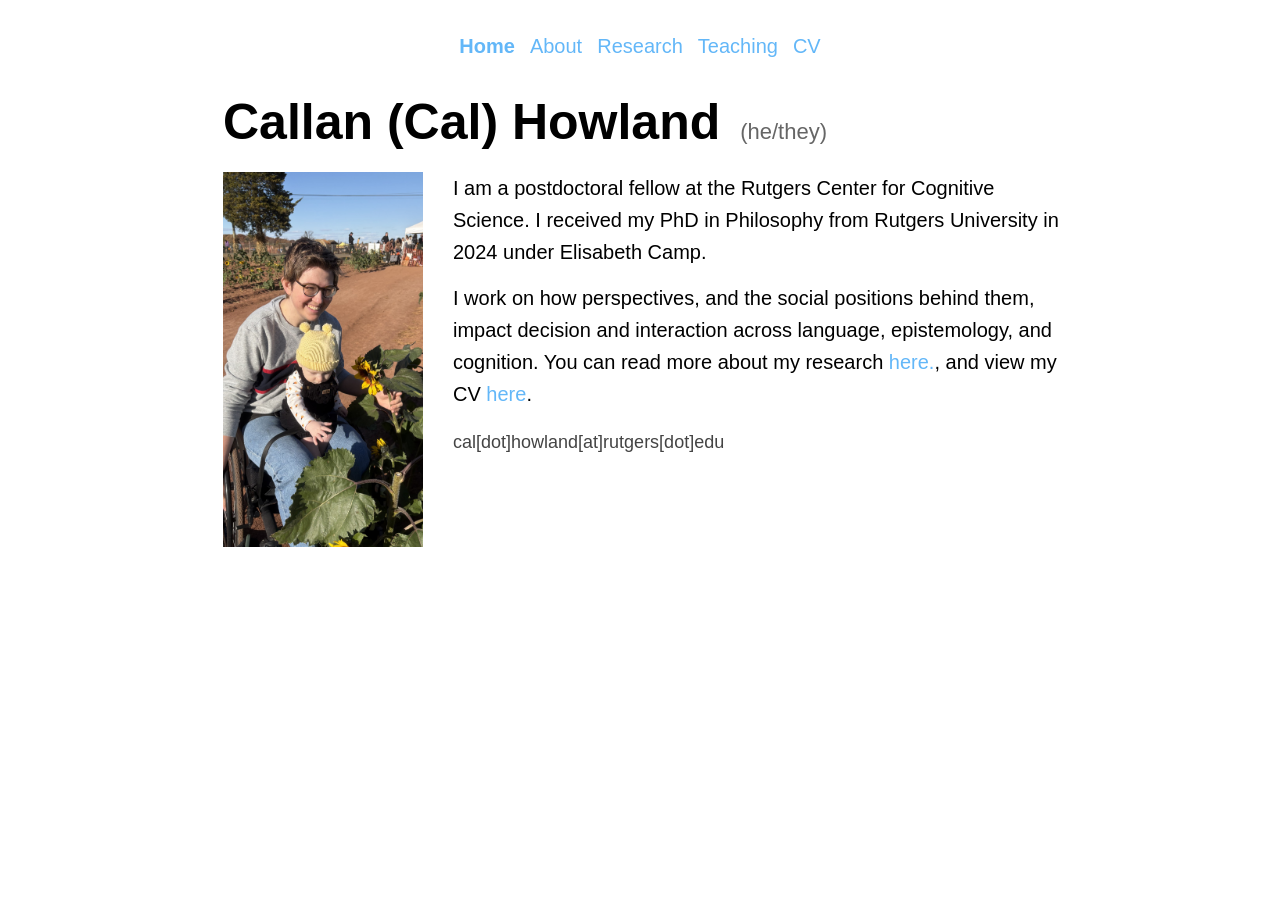
<file: index.html>
<!DOCTYPE html>
<html>

<head>
  <link rel="stylesheet" href="css/style.css">
  <link rel="stylesheet" href="css/grid.css">
  <meta charset="utf-8">
  <meta name="viewport" content="width=device-width, initial-scale=1">
  <title>Callan (Cal) Howland | Philosophy and Cognitive Science, Rutgers University</title>
  <meta name="description" content="Callan (Cal) Howland is a postdoctoral fellow at the Rutgers Center for Cognitive Science working on philosophy of language, social and feminist philosophy, epistemology, and cognitive science.">
  <meta name="author" content="Callan Howland">
  <link rel="canonical" href="https://callanhowland.github.io/">
  <meta property="og:type" content="profile">
  <meta property="og:title" content="Callan (Cal) Howland">
  <meta property="og:description" content="Callan (Cal) Howland is a postdoctoral fellow at the Rutgers Center for Cognitive Science working on philosophy of language, social and feminist philosophy, epistemology, and cognitive science.">
  <meta property="og:url" content="https://callanhowland.github.io/">
  <meta property="og:image" content="https://callanhowland.github.io/images/profile.jpg">
  <!-- Google Search Console verification tag goes on the next line -->
  <!-- Add links to your other profiles (PhilPeople, Rutgers page, ORCID, Google Scholar) inside "sameAs" below. -->
  <script type="application/ld+json">
{
  "@context": "https://schema.org",
  "@type": "Person",
  "name": "Callan Howland",
  "alternateName": "Cal Howland",
  "url": "https://callanhowland.github.io/",
  "image": "https://callanhowland.github.io/images/profile.jpg",
  "jobTitle": "Postdoctoral Fellow",
  "affiliation": {
    "@type": "Organization",
    "name": "Rutgers Center for Cognitive Science, Rutgers University"
  },
  "alumniOf": {
    "@type": "CollegeOrUniversity",
    "name": "Rutgers University"
  },
  "knowsAbout": [
    "Philosophy of language",
    "Social and feminist philosophy",
    "Epistemology",
    "Cognitive science",
    "Semantics and pragmatics",
    "Logic"
  ],
  "sameAs": []
}
  </script>
</head>

<body>

<div align="center">
  <nav>
    <a href="index.html"><strong>Home</strong></a>
    <a href="pages/about.html">About</a>
    <a href="pages/research.html">Research</a>
    <a href="pages/teaching.html">Teaching</a>
    <a href="files/Howland_CV.pdf" target="_blank" rel="noopener">CV</a>
  </nav>
</div>

<h1 id="toc_0">Callan (Cal) Howland <span class="pronouns">(he/they)</span></h1>

<div class="about">
  <img src="images/profile.jpg" alt="Photo of Callan (Cal) Howland" class="profile-photo">

  <div class="large-text">
    <p>I am a postdoctoral fellow at the Rutgers Center for Cognitive Science. I received my PhD in Philosophy from Rutgers University in 2024 under Elisabeth Camp.</p>
    <p>I work on how perspectives, and the social positions behind them, impact decision and interaction across language, epistemology, and cognition. You can read more about my research <a href="pages/about.html"> here.</a>, and view my CV <a href="files/Howland_CV.pdf" target="_blank" rel="noopener">here</a>.</p>

    <p class="contact-line">cal[dot]howland[at]rutgers[dot]edu</p>
  </div>

</div>

<div class="spacer"></div>

</body>

</html>
</file>
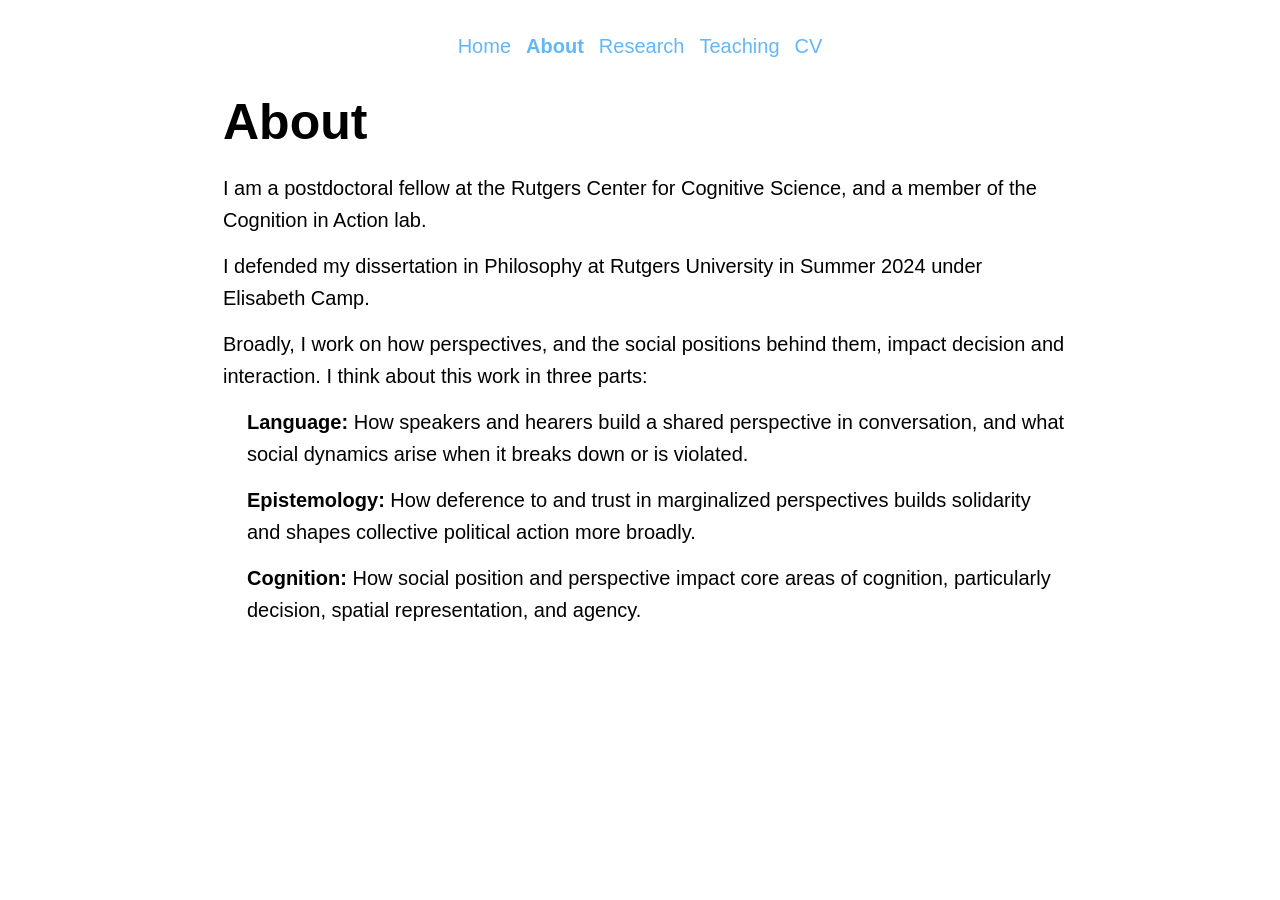
<file: pages/about.html>
<!DOCTYPE html>
<html>

<head>
  <link rel="stylesheet" href="../css/style.css">
  <link rel="stylesheet" href="../css/grid.css">
  <meta charset="utf-8">
  <meta name="viewport" content="width=device-width, initial-scale=1">
  <title>About | Callan (Cal) Howland</title>
  <meta name="description" content="About Callan (Cal) Howland: research on how perspectives and social position shape decision and interaction across language, epistemology, and cognition.">
  <meta name="author" content="Callan Howland">
  <link rel="canonical" href="https://callanhowland.github.io/pages/about.html">
</head>


<body>
<div align="center">
<nav>
    <a href="../index.html">Home</a>
    <a href="about.html"><strong>About</strong></a>
    <a href="research.html">Research</a>
    <a href="teaching.html">Teaching</a>
    <a href="../files/Howland_CV.pdf" target="_blank" rel="noopener">CV</a>
</nav>
</div>


<h1>About</h1>

<!-- Long bio. Replace or extend with your long bio if you prefer. -->
<div class="large-text">
    <p>I am a postdoctoral fellow at the Rutgers Center for Cognitive Science, and a member of the Cognition in Action lab.</p>
    <p>I defended my dissertation in Philosophy at Rutgers University in Summer 2024 under Elisabeth Camp.</p>
    <p>Broadly, I work on how perspectives, and the social positions behind them, impact decision and interaction. I think about this work in three parts:</p>
    <p class="bio-part"><strong>Language:</strong> How speakers and hearers build a shared perspective in conversation, and what social dynamics arise when it breaks down or is violated.</p>
    <p class="bio-part"><strong>Epistemology:</strong> How deference to and trust in marginalized perspectives builds solidarity and shapes collective political action more broadly.</p>
    <p class="bio-part"><strong>Cognition:</strong> How social position and perspective impact core areas of cognition, particularly decision, spatial representation, and agency.</p>
</div>

<div class="spacer"></div>

</body>

</html>
</file>
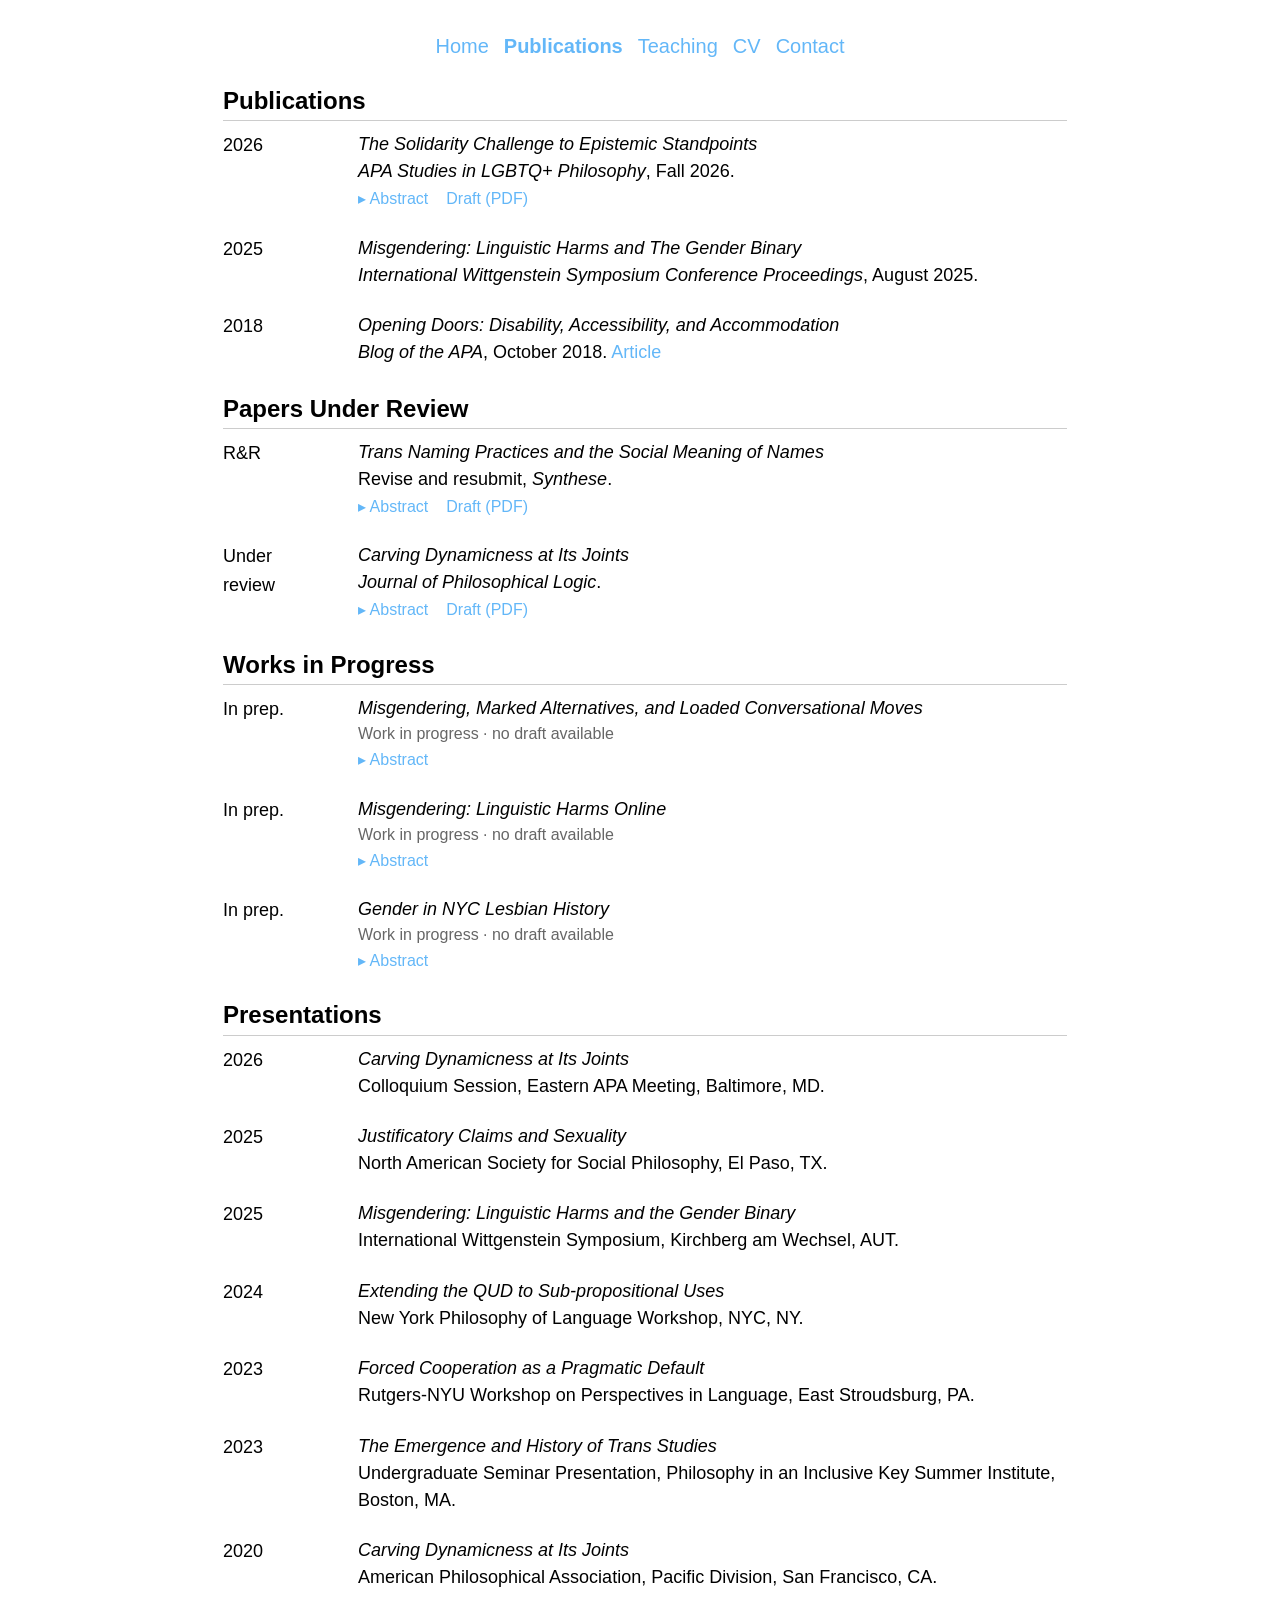
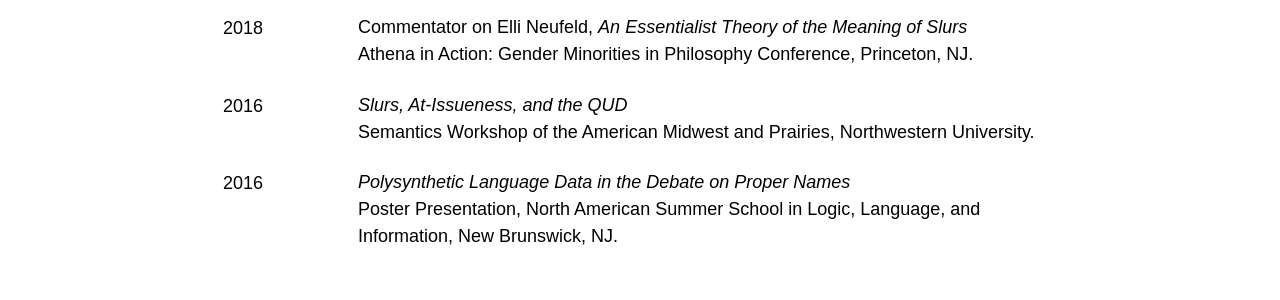
<file: pages/publications.html>
<!DOCTYPE html>
<html>

<head>
  <link rel="stylesheet" href="../css/style.css">
  <link rel="stylesheet" href="../css/grid.css">
  <meta charset="utf-8">
  <meta name="viewport" content="width=device-width, initial-scale=1">
  <title>Publications | Callan (Cal) Howland</title>
  <meta name="description" content="Publications, papers, drafts, and presentations by Callan (Cal) Howland, Rutgers University: philosophy of language, social epistemology, logic, and gender.">
  <meta name="author" content="Callan Howland">
  <link rel="canonical" href="https://callanhowland.github.io/pages/publications.html">
</head>


<body>
<div align="center">
<nav>
    <a href="../index.html">Home</a>
    <a href="publications.html"><strong>Publications</strong></a>
    <a href="teaching.html">Teaching</a>
    <a href="../files/Howland_CV.pdf" target="_blank" rel="noopener">CV</a>
    <a href="contact.html">Contact</a>
</nav>
</div>



<h2>Publications</h2>

<div class="cv-item">
    <div class="cv-year">2026</div>
    <div class="cv-content">
        <div class="publication-title"><em>The Solidarity Challenge to Epistemic Standpoints</em></div>
        <div><em>APA Studies in LGBTQ+ Philosophy</em>, Fall 2026.</div>
        <div class="paper-links">
            <details>
                <summary>Abstract</summary>
                <div class="abstract">
                    Hannon (2025) argues that deference to marginalized voices cannot ground political solidarity because it fails to generate the moral understanding required for durable collective action. This paper grants that moral understanding can deepen and stabilize movements, but rejects the claim that it must precede solidarity. Drawing on the history of ACT UP! during the AIDS crisis, I develop an alternative picture in which deference functions not as an epistemic failure, but as a practical scaffold&mdash;enabling coordination and action under conditions of urgency, disagreement, and partial understanding. ACT UP!&rsquo;s success, achieved without a unified moral framework or shared theoretical commitments, suggests that solidarity can form through action itself, with moral understanding emerging retrospectively through collective struggle. This praxis-first model challenges the idea that agents must first secure reflective moral agreement before acting. Instead, it demonstrates how deference can catalyze political momentum and generate the very understanding Hannon treats as a prerequisite.
                </div>
            </details>
            <a href="../files/papers/Howland_Deference_Based_Solidarity.pdf" target="_blank" rel="noopener">Draft (PDF)</a>
        </div>
    </div>
</div>

<div class="cv-item">
    <div class="cv-year">2025</div>
    <div class="cv-content">
        <div class="publication-title"><em>Misgendering: Linguistic Harms and The Gender Binary</em></div>
        <div><em>International Wittgenstein Symposium Conference Proceedings</em>, August 2025.</div>
    </div>
</div>

<div class="cv-item">
    <div class="cv-year">2018</div>
    <div class="cv-content">
        <div class="publication-title"><em>Opening Doors: Disability, Accessibility, and Accommodation</em></div>
        <div>
            <em>Blog of the APA</em>, October 2018.
            <a href="https://blog.apaonline.org/2018/10/04/opening-doors-disability-accessibility-and-accommodation/#comments">Article</a>
        </div>
    </div>
</div>


<h2>Papers Under Review</h2>

<div class="cv-item">
    <div class="cv-year">R&amp;R</div>
    <div class="cv-content">
        <div class="publication-title"><em>Trans Naming Practices and the Social Meaning of Names</em></div>
        <div>Revise and resubmit, <em>Synthese</em>.</div>
        <div class="paper-links">
            <details>
                <summary>Abstract</summary>
                <div class="abstract">
                    Transgender renaming has largely gone unexamined in philosophy of language. I offer an account of it as a replacement speech practice &ndash; an attempt to displace the naming practice that holds by default in a community and to install another as the default. Drawing on empirical studies of chosen names, I argue that trans people select names by their social, classificatory, infrastructural, and self-constructive content, and that this content is what the purpose of a chosen name is. Using Goffman&rsquo;s (1959) notions of line-taking and facework, I then argue that offering a chosen name is an opening gambit whose uptake accumulates across a community rather than occurring at once, and that successful renaming is a markedness reversal. That is, the chosen name becomes the community&rsquo;s default while the prior name becomes marked and eventually legible as refusal rather than error. Two upshots follow for the recent debate between Camp (2025) and Nowak and Michaelson (2025) over whether the social richness characteristic of nicknames distinguishes them from names people &ldquo;go-by.&rdquo; Against Nowak and Michaelson, &ldquo;go-by&rdquo; names are a real category, since without one, renaming would have no success condition. Counter to Camp, what makes a name a go-by name is not that its framing effects are incidental, but its standing as a community&rsquo;s most widely ratified naming practice.
                </div>
            </details>
            <a href="../files/papers/Howland_Trans_Naming_Practices.pdf" target="_blank" rel="noopener">Draft (PDF)</a>
        </div>
    </div>
</div>

<div class="cv-item">
    <div class="cv-year">Under<br>review</div>
    <div class="cv-content">
        <div class="publication-title"><em>Carving Dynamicness at Its Joints</em></div>
        <div><em>Journal of Philosophical Logic</em>.</div>
        <div class="paper-links">
            <details>
                <summary>Abstract</summary>
                <div class="abstract">
                    What makes a conversation system dynamic as opposed to static? The classic answer, given by van Benthem (1986, 1996), is that a theory of conversation is static when the system it specifies is eliminative and distributive. Rothschild &amp; Yalcin (2015, 2016) propose an alternative: (strongly) static conversation systems are idempotent and commutative. They present strong staticness as a conservative extension of van Benthem&rsquo;s criterion, applying to a wider class of systems while agreeing with it wherever his theorem applies. I argue that this is incorrect: their criterion diverges systematically from van Benthem&rsquo;s within his own domain. Simple Veltman semantics is static by Rothschild &amp; Yalcin&rsquo;s lights but dynamic by van Benthem&rsquo;s, and the divergence holds across an entire class of test operators. It arises because van Benthem asks whether an update is intersective using the system&rsquo;s own worlds, while Rothschild &amp; Yalcin ask only whether some intersective system is isomorphic to the system in question. The generality of their characterization is purchased by the permissiveness of that mechanism.
                </div>
            </details>
            <a href="../files/papers/Howland_Carving_Dynamicness.pdf" target="_blank" rel="noopener">Draft (PDF)</a>
        </div>
    </div>
</div>


<h2>Works in Progress</h2>

<!-- ABSTRACTS NEEDED: replace each "[Abstract to come.]" with your abstract. -->

<div class="cv-item">
    <div class="cv-year">In prep.</div>
    <div class="cv-content">
        <div class="publication-title"><em>Misgendering, Marked Alternatives, and Loaded Conversational Moves</em></div>
        <div class="paper-status">Work in progress &middot; no draft available</div>
        <div class="paper-links">
            <details>
                <summary>Abstract</summary>
                <div class="abstract">[Abstract to come.]</div>
            </details>
        </div>
    </div>
</div>

<div class="cv-item">
    <div class="cv-year">In prep.</div>
    <div class="cv-content">
        <div class="publication-title"><em>Misgendering: Linguistic Harms Online</em></div>
        <div class="paper-status">Work in progress &middot; no draft available</div>
        <div class="paper-links">
            <details>
                <summary>Abstract</summary>
                <div class="abstract">[Abstract to come.]</div>
            </details>
        </div>
    </div>
</div>

<div class="cv-item">
    <div class="cv-year">In prep.</div>
    <div class="cv-content">
        <div class="publication-title"><em>Gender in NYC Lesbian History</em></div>
        <div class="paper-status">Work in progress &middot; no draft available</div>
        <div class="paper-links">
            <details>
                <summary>Abstract</summary>
                <div class="abstract">[Abstract to come.]</div>
            </details>
        </div>
    </div>
</div>


<h2>Presentations</h2>

<div class="cv-item">
    <div class="cv-year">2026</div>
    <div class="cv-content">
        <div class="presentation-title"><em>Carving Dynamicness at Its Joints</em></div>
        <div>Colloquium Session, Eastern APA Meeting, Baltimore, MD.</div>
    </div>
</div>

<div class="cv-item">
    <div class="cv-year">2025</div>
    <div class="cv-content">
        <div class="presentation-title"><em>Justificatory Claims and Sexuality</em></div>
        <div>North American Society for Social Philosophy, El Paso, TX.</div>
    </div>
</div>

<div class="cv-item">
    <div class="cv-year">2025</div>
    <div class="cv-content">
        <div class="presentation-title"><em>Misgendering: Linguistic Harms and the Gender Binary</em></div>
        <div>International Wittgenstein Symposium, Kirchberg am Wechsel, AUT.</div>
    </div>
</div>

<div class="cv-item">
    <div class="cv-year">2024</div>
    <div class="cv-content">
        <div class="presentation-title"><em>Extending the QUD to Sub-propositional Uses</em></div>
        <div>New York Philosophy of Language Workshop, NYC, NY.</div>
    </div>
</div>

<div class="cv-item">
    <div class="cv-year">2023</div>
    <div class="cv-content">
        <div class="presentation-title"><em>Forced Cooperation as a Pragmatic Default</em></div>
        <div>Rutgers-NYU Workshop on Perspectives in Language, East Stroudsburg, PA.</div>
    </div>
</div>

<div class="cv-item">
    <div class="cv-year">2023</div>
    <div class="cv-content">
        <div class="presentation-title"><em>The Emergence and History of Trans Studies</em></div>
        <div>Undergraduate Seminar Presentation, Philosophy in an Inclusive Key Summer Institute, Boston, MA.</div>
    </div>
</div>

<div class="cv-item">
    <div class="cv-year">2020</div>
    <div class="cv-content">
        <div class="presentation-title"><em>Carving Dynamicness at Its Joints</em></div>
        <div>American Philosophical Association, Pacific Division, San Francisco, CA.</div>
    </div>
</div>

<div class="cv-item">
    <div class="cv-year">2018</div>
    <div class="cv-content">
        <div class="presentation-title">Commentator on Elli Neufeld, <em>An Essentialist Theory of the Meaning of Slurs</em></div>
        <div>Athena in Action: Gender Minorities in Philosophy Conference, Princeton, NJ.</div>
    </div>
</div>

<div class="cv-item">
    <div class="cv-year">2016</div>
    <div class="cv-content">
        <div class="presentation-title"><em>Slurs, At-Issueness, and the QUD</em></div>
        <div>Semantics Workshop of the American Midwest and Prairies, Northwestern University.</div>
    </div>
</div>

<div class="cv-item">
    <div class="cv-year">2016</div>
    <div class="cv-content">
        <div class="presentation-title"><em>Polysynthetic Language Data in the Debate on Proper Names</em></div>
        <div>Poster Presentation, North American Summer School in Logic, Language, and Information, New Brunswick, NJ.</div>
    </div>
</div>


</body>
</html>
</file>
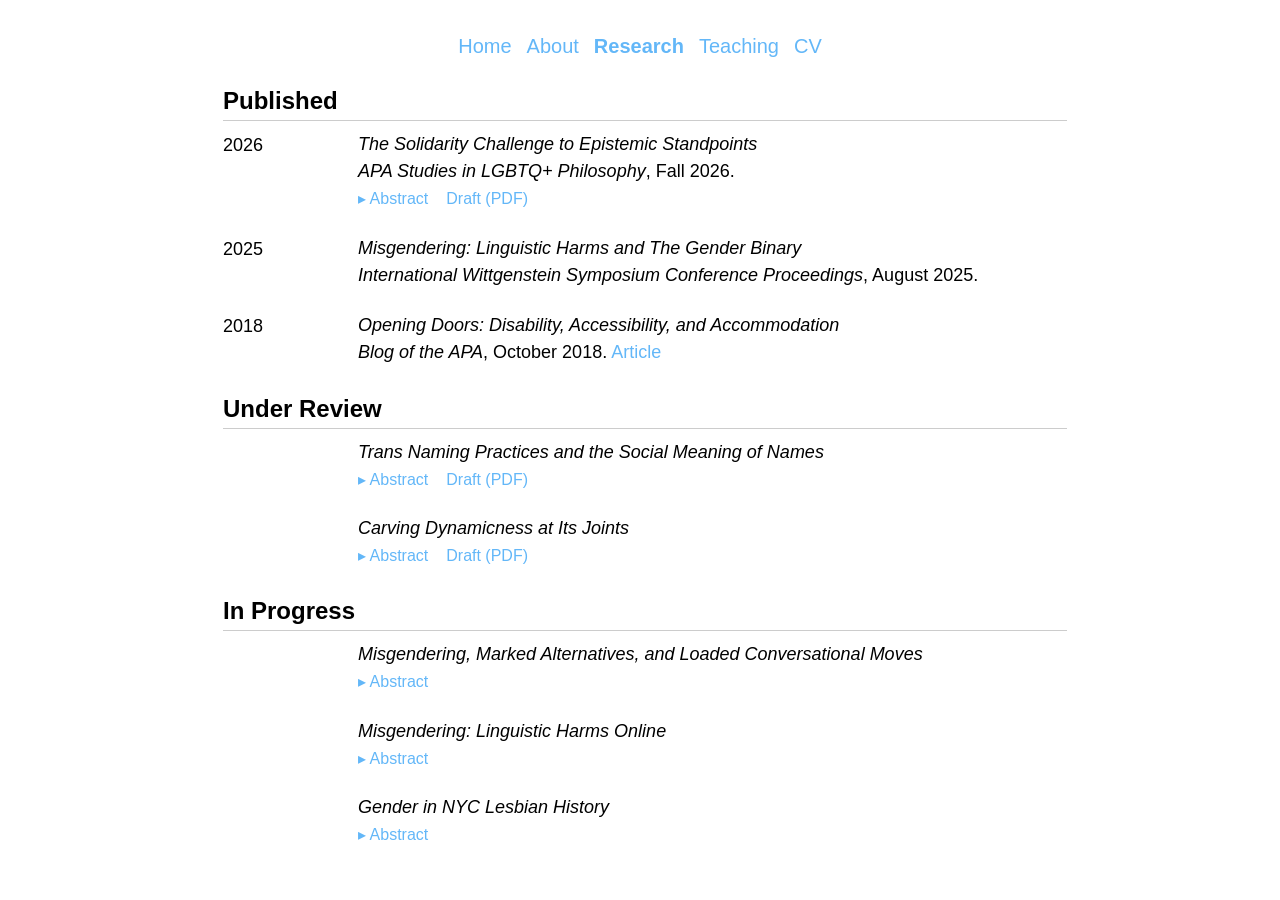
<file: pages/research.html>
<!DOCTYPE html>
<html>

<head>
  <link rel="stylesheet" href="../css/style.css">
  <link rel="stylesheet" href="../css/grid.css">
  <meta charset="utf-8">
  <meta name="viewport" content="width=device-width, initial-scale=1">
  <title>Research | Callan (Cal) Howland</title>
  <meta name="description" content="Publications, papers, drafts, and presentations by Callan (Cal) Howland, Rutgers University: philosophy of language, social epistemology, logic, and gender.">
  <meta name="author" content="Callan Howland">
  <link rel="canonical" href="https://callanhowland.github.io/pages/research.html">
</head>


<body>
<div align="center">
<nav>
    <a href="../index.html">Home</a>
    <a href="about.html">About</a>
    <a href="research.html"><strong>Research</strong></a>
    <a href="teaching.html">Teaching</a>
    <a href="../files/Howland_CV.pdf" target="_blank" rel="noopener">CV</a>
</nav>
</div>



<h2>Published</h2>

<div class="cv-item">
    <div class="cv-year">2026</div>
    <div class="cv-content">
        <div class="publication-title"><em>The Solidarity Challenge to Epistemic Standpoints</em></div>
        <div><em>APA Studies in LGBTQ+ Philosophy</em>, Fall 2026.</div>
        <div class="paper-links">
            <details>
                <summary>Abstract</summary>
                <div class="abstract">
                    Hannon (2025) argues that deference to marginalized voices cannot ground political solidarity because it fails to generate the moral understanding required for durable collective action. This paper grants that moral understanding can deepen and stabilize movements, but rejects the claim that it must precede solidarity. Drawing on the history of ACT UP! during the AIDS crisis, I develop an alternative picture in which deference functions not as an epistemic failure, but as a practical scaffold&mdash;enabling coordination and action under conditions of urgency, disagreement, and partial understanding. ACT UP!&rsquo;s success, achieved without a unified moral framework or shared theoretical commitments, suggests that solidarity can form through action itself, with moral understanding emerging retrospectively through collective struggle. This praxis-first model challenges the idea that agents must first secure reflective moral agreement before acting. Instead, it demonstrates how deference can catalyze political momentum and generate the very understanding Hannon treats as a prerequisite.
                </div>
            </details>
            <a href="../files/papers/Howland_Deference_Based_Solidarity.pdf" target="_blank" rel="noopener">Draft (PDF)</a>
        </div>
    </div>
</div>

<div class="cv-item">
    <div class="cv-year">2025</div>
    <div class="cv-content">
        <div class="publication-title"><em>Misgendering: Linguistic Harms and The Gender Binary</em></div>
        <div><em>International Wittgenstein Symposium Conference Proceedings</em>, August 2025.</div>
    </div>
</div>

<div class="cv-item">
    <div class="cv-year">2018</div>
    <div class="cv-content">
        <div class="publication-title"><em>Opening Doors: Disability, Accessibility, and Accommodation</em></div>
        <div>
            <em>Blog of the APA</em>, October 2018.
            <a href="https://blog.apaonline.org/2018/10/04/opening-doors-disability-accessibility-and-accommodation/#comments">Article</a>
        </div>
    </div>
</div>


<h2>Under Review</h2>

<div class="cv-item">
    <div class="cv-year"></div>
    <div class="cv-content">
        <div class="publication-title"><em>Trans Naming Practices and the Social Meaning of Names</em></div>
                <div class="paper-links">
            <details>
                <summary>Abstract</summary>
                <div class="abstract">
                    Transgender renaming has largely gone unexamined in philosophy of language. I offer an account of it as a replacement speech practice &ndash; an attempt to displace the naming practice that holds by default in a community and to install another as the default. Drawing on empirical studies of chosen names, I argue that trans people select names by their social, classificatory, infrastructural, and self-constructive content, and that this content is what the purpose of a chosen name is. Using Goffman&rsquo;s (1959) notions of line-taking and facework, I then argue that offering a chosen name is an opening gambit whose uptake accumulates across a community rather than occurring at once, and that successful renaming is a markedness reversal. That is, the chosen name becomes the community&rsquo;s default while the prior name becomes marked and eventually legible as refusal rather than error. Two upshots follow for the recent debate between Camp (2025) and Nowak and Michaelson (2025) over whether the social richness characteristic of nicknames distinguishes them from names people &ldquo;go-by.&rdquo; Against Nowak and Michaelson, &ldquo;go-by&rdquo; names are a real category, since without one, renaming would have no success condition. Counter to Camp, what makes a name a go-by name is not that its framing effects are incidental, but its standing as a community&rsquo;s most widely ratified naming practice.
                </div>
            </details>
            <a href="../files/papers/Howland_Trans_Naming_Practices.pdf" target="_blank" rel="noopener">Draft (PDF)</a>
        </div>
    </div>
</div>

<div class="cv-item">
    <div class="cv-year"></div>
    <div class="cv-content">
        <div class="publication-title"><em>Carving Dynamicness at Its Joints</em></div>
        <div class="paper-links">
            <details>
                <summary>Abstract</summary>
                <div class="abstract">
                    What makes a conversation system dynamic as opposed to static? The classic answer, given by van Benthem (1986, 1996), is that a theory of conversation is static when the system it specifies is eliminative and distributive. Rothschild &amp; Yalcin (2015, 2016) propose an alternative: (strongly) static conversation systems are idempotent and commutative. They present strong staticness as a conservative extension of van Benthem&rsquo;s criterion, applying to a wider class of systems while agreeing with it wherever his theorem applies. I argue that this is incorrect: their criterion diverges systematically from van Benthem&rsquo;s within his own domain. Simple Veltman semantics is static by Rothschild &amp; Yalcin&rsquo;s lights but dynamic by van Benthem&rsquo;s, and the divergence holds across an entire class of test operators. It arises because van Benthem asks whether an update is intersective using the system&rsquo;s own worlds, while Rothschild &amp; Yalcin ask only whether some intersective system is isomorphic to the system in question. The generality of their characterization is purchased by the permissiveness of that mechanism.
                </div>
            </details>
            <a href="../files/papers/Howland_Carving_Dynamicness.pdf" target="_blank" rel="noopener">Draft (PDF)</a>
        </div>
    </div>
</div>


<h2>In Progress</h2>

<!-- ABSTRACTS NEEDED: replace each "[Abstract to come.]" with your abstract. -->

<div class="cv-item">
    <div class="cv-year"></div>
    <div class="cv-content">
        <div class="publication-title"><em>Misgendering, Marked Alternatives, and Loaded Conversational Moves</em></div>
        <div class="paper-links">
            <details>
                <summary>Abstract</summary>
                <div class="abstract">[Abstract to come.]</div>
            </details>
        </div>
    </div>
</div>

<div class="cv-item">
    <div class="cv-year"></div>
    <div class="cv-content">
        <div class="publication-title"><em>Misgendering: Linguistic Harms Online</em></div>
        <div class="paper-links">
            <details>
                <summary>Abstract</summary>
                <div class="abstract">[Abstract to come.]</div>
            </details>
        </div>
    </div>
</div>

<div class="cv-item">
    <div class="cv-year"></div>
    <div class="cv-content">
        <div class="publication-title"><em>Gender in NYC Lesbian History</em></div>
        <div class="paper-links">
            <details>
                <summary>Abstract</summary>
                <div class="abstract">[Abstract to come.]</div>
            </details>
        </div>
    </div>
</div>


<!-- PRESENTATIONS: hidden from the site for now. To show them again, delete this line and the matching line at the end of the section.

<h2>Recent Presentations</h2>

<div class="cv-item">
    <div class="cv-year">2026</div>
    <div class="cv-content">
        <div class="presentation-title"><em>Carving Dynamicness at Its Joints</em></div>
        <div>Eastern APA Meeting, Baltimore, MD.</div>
    </div>
</div>

<div class="cv-item">
    <div class="cv-year">2025</div>
    <div class="cv-content">
        <div class="presentation-title"><em>Justificatory Claims and Sexuality</em></div>
        <div>North American Society for Social Philosophy, El Paso, TX.</div>
    </div>
</div>

<div class="cv-item">
    <div class="cv-year">2024</div>
    <div class="cv-content">
        <div class="presentation-title"><em>Perspectival Defaults in Relative Locative Terms</em></div>
        <div>New York Philosophy of Language Workshop, NYC, NY.</div>
    </div>
</div>

<div class="cv-item">
    <div class="cv-year">2023</div>
    <div class="cv-content">
        <div class="presentation-title"><em>Forced Cooperation as a Pragmatic Default</em></div>
        <div>Rutgers-NYU Workshop on Perspectives in Language, East Stroudsburg, PA.</div>
    </div>
</div>

<div class="cv-item">
    <div class="cv-year">2023</div>
    <div class="cv-content">
        <div class="presentation-title"><em>The Emergence and History of Trans Studies</em></div>
        <div>Undergraduate Seminar Presentation, Philosophy in an Inclusive Key Summer Institute, Boston, MA.</div>
    </div>
</div>

END OF HIDDEN PRESENTATIONS -->

</body>
</html>
</file>
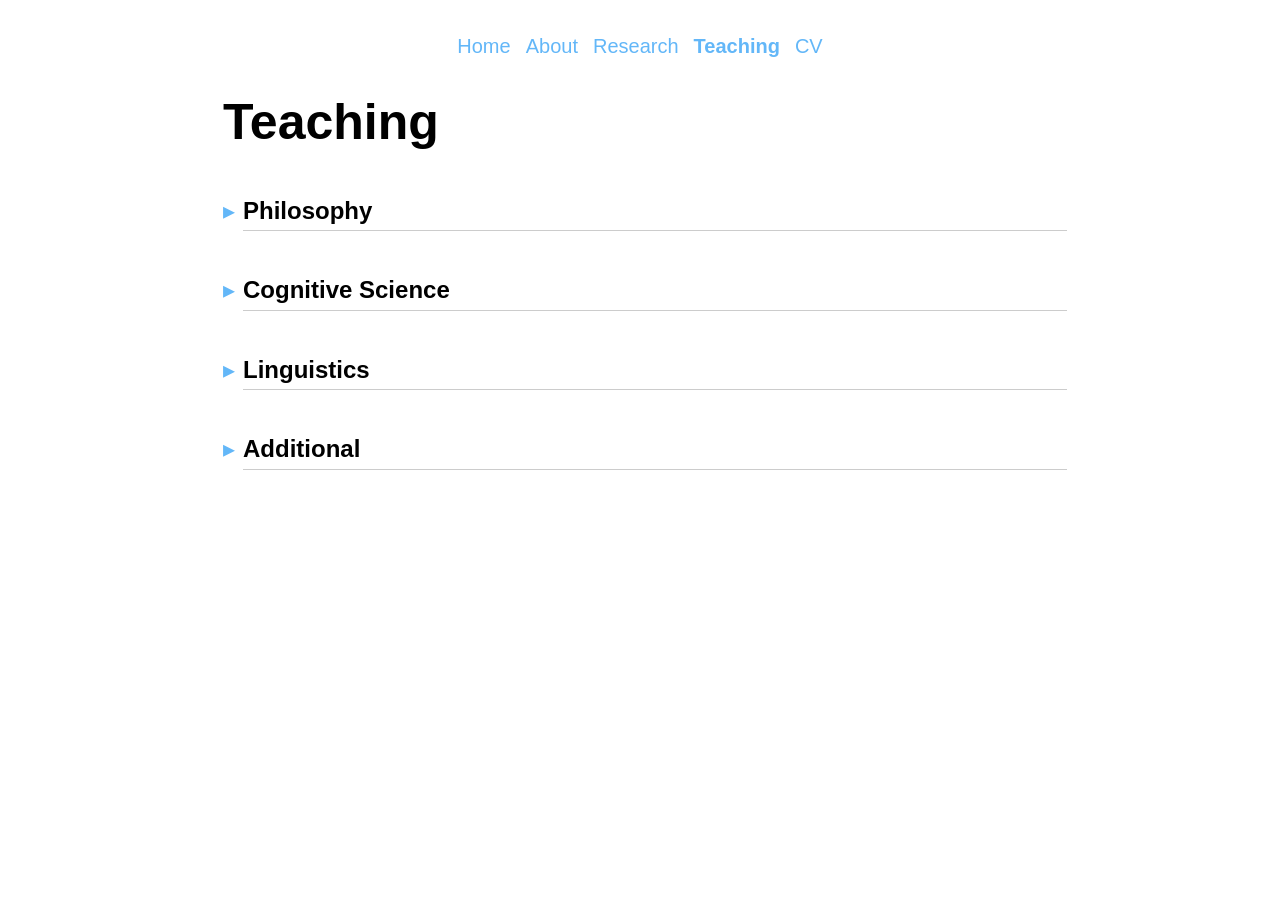
<file: pages/teaching.html>
<!DOCTYPE html>
<html>

<head>
  <link rel="stylesheet" href="../css/style.css">
  <link rel="stylesheet" href="../css/grid.css">
  <meta charset="utf-8">
  <meta name="viewport" content="width=device-width, initial-scale=1">
  <title>Teaching | Callan (Cal) Howland</title>
  <meta name="description" content="Teaching by Callan (Cal) Howland: philosophy, cognitive science, and linguistics courses at Rutgers and Princeton, syllabi, student evaluations, and teaching dossier.">
  <meta name="author" content="Callan Howland">
  <link rel="canonical" href="https://callanhowland.github.io/pages/teaching.html">
</head>


<body>
<div align="center">
<nav>
    <a href="../index.html">Home</a>
    <a href="about.html">About</a>
    <a href="research.html">Research</a>
    <a href="teaching.html"><strong>Teaching</strong></a>
    <a href="../files/Howland_CV.pdf" target="_blank" rel="noopener">CV</a>
</nav>
</div>


<h1>Teaching</h1>
<!-- Syllabus links point to files/syllabi/. Upload each PDF there with the exact file name used below. -->
<!-- To make a tab start open, change <details class="section-toggle"> to <details class="section-toggle" open>. -->


<!-- ======================= PHILOSOPHY ======================= -->

<details class="section-toggle">
<summary><h2>Philosophy</h2></summary>

<details class="sub-toggle" open>
<summary><h3>Instructor of Record, Rutgers University</h3></summary>


<div class="cv-item">
    <div class="cv-year">2024</div>
    <div class="cv-content">
        <div class="course">PHL 347: <em>Philosophical Issues in Feminism</em></div>
        <div class="course-meta">Spring 2024</div>
    </div>
</div>
<div class="cv-item">
    <div class="cv-year">2023</div>
    <div class="cv-content">
        <div class="course">PHL 105: <em>Current Moral and Social Issues</em></div>
        <div class="course-meta">Summer 2023</div>
        <div class="paper-links"><a href="../files/syllabi/PHL105_Syllabus.pdf" target="_blank" rel="noopener">Syllabus (PDF)</a></div>
    </div>
</div>
<div class="cv-item">
    <div class="cv-year">2023</div>
    <div class="cv-content">
        <div class="course">PHL 101: <em>Logic, Reasoning, and Persuasion</em></div>
        <div class="course-meta">Winter 2023</div>
    </div>
</div>
<div class="cv-item">
    <div class="cv-year">2022</div>
    <div class="cv-content">
        <div class="course">PHL 329: <em>Minds, Machines, and Persons</em></div>
        <div class="course-meta">Summer 2022</div>
        <div class="paper-links"><a href="../files/syllabi/PHL329_Syllabus.pdf" target="_blank" rel="noopener">Syllabus (PDF)</a></div>
    </div>
</div>
<div class="cv-item">
    <div class="cv-year">2019–2022</div>
    <div class="cv-content">
        <div class="course">PHL 109: <em>Formal Reasoning and Decision Making</em></div>
        <div class="course-meta">Fall 2019, Spring 2020, Spring 2021, Spring 2022</div>
        <div class="paper-links"><a href="../files/syllabi/PHL109_Syllabus.pdf" target="_blank" rel="noopener">Syllabus (PDF)</a></div>
    </div>
</div>
</details>

<details class="sub-toggle" open>
<summary><h3>Teaching Assistant</h3></summary>


<div class="cv-item">
    <div class="cv-year">2023</div>
    <div class="cv-content">
        <div class="course">PHL 107: <em>Introduction to Ethics</em></div>
        <div class="course-meta">Rutgers University, Fall 2023</div>
    </div>
</div>
<div class="cv-item">
    <div class="cv-year">2020–2021</div>
    <div class="cv-content">
        <div class="course">PHL 103: <em>Introduction to Philosophy</em></div>
        <div class="course-meta">Rutgers University, Fall 2020, Fall 2021</div>
    </div>
</div>
<div class="cv-item">
    <div class="cv-year">2015–2017</div>
    <div class="cv-content">
        <div class="course">PHL 231: <em>Contemporary Moral Issues</em></div>
        <div class="course">PHL 105: <em>Logic and Critical Reasoning</em></div>
        <div class="course-meta">Northern Illinois University, Fall 2015 – Spring 2017</div>
    </div>
</div>
</details>

<details class="sub-toggle" open>
<summary><h3>Online Course Development, Sophia Learning</h3></summary>


<p class="section-note">
    Developed the full content and assessments for three fully asynchronous courses, each approved
    by ACE for college credit.
</p>

<div class="cv-item">
    <div class="cv-year">2026</div>
    <div class="cv-content">
        <div class="course"><em>Introduction to Philosophy</em></div>
    </div>
</div>
<div class="cv-item">
    <div class="cv-year">2021–2022</div>
    <div class="cv-content">
        <div class="course"><em>Introduction to Ethics</em></div>
    </div>
</div>
<div class="cv-item">
    <div class="cv-year">2021–2022</div>
    <div class="cv-content">
        <div class="course"><em>Logic and Critical Reasoning</em></div>
    </div>
</div>
</details>

</details>


<!-- ======================= COGNITIVE SCIENCE ======================= -->

<details class="section-toggle">
<summary><h2>Cognitive Science</h2></summary>

<details class="sub-toggle" open>
<summary><h3>Instructor of Record, Rutgers University</h3></summary>


<div class="cv-item">
    <div class="cv-year">2026</div>
    <div class="cv-content">
        <div class="course">CogSci 345: <em>Social Cognition and Marginalized Identities</em></div>
        <div class="course-meta">Fall 2026</div>
        <div class="paper-links"><a href="../files/syllabi/CogSci345_Syllabus.pdf" target="_blank" rel="noopener">Syllabus (PDF)</a></div>
    </div>
</div>
<div class="cv-item">
    <div class="cv-year">2026</div>
    <div class="cv-content">
        <div class="course">CogSci 301: <em>Cognition and Decision-Making</em></div>
        <div class="course-meta">Spring 2026</div>
        <div class="paper-links"><a href="../files/syllabi/CogSci301_Syllabus.pdf" target="_blank" rel="noopener">Syllabus (PDF)</a></div>
    </div>
</div>
<div class="cv-item">
    <div class="cv-year">2025</div>
    <div class="cv-content">
        <div class="course">CogSci 415: <em>Socially Loaded Language</em></div>
        <div class="course-meta">Fall 2025</div>
        <div class="paper-links"><a href="../files/syllabi/CogSci415_Syllabus.pdf" target="_blank" rel="noopener">Syllabus (PDF)</a></div>
    </div>
</div>
<div class="cv-item">
    <div class="cv-year">2025</div>
    <div class="cv-content">
        <div class="course">CogSci 345: <em>Social Cognition and Person Perception</em></div>
        <div class="course-meta">Spring 2025</div>
    </div>
</div>
</details>

<details class="sub-toggle" open>
<summary><h3>Teaching Assistant</h3></summary>


<div class="cv-item">
    <div class="cv-year">2024–2026</div>
    <div class="cv-content">
        <div class="course">CogSci 301: <em>Cognition and Decision Making</em></div>
        <div class="course-meta">Rutgers University, Fall 2024, Fall 2025, Fall 2026</div>
    </div>
</div>
</details>

<details class="sub-toggle" open>
<summary><h3>Course Development, Rutgers University</h3></summary>


<div class="cv-item">
    <div class="cv-year">2026</div>
    <div class="cv-content">
        <div class="course">CogSci 302: <em>Introduction to Cognitive Modelling</em></div>
        <div class="course-meta">New (2026) 300-level course for the Rutgers Center for Cognitive Science</div>
        <p class="course-desc">
            An introduction to what a model of human cognition is, why to build one, and how to
            evaluate it, across topics in decision, memory, perception, and language. No
            programming background is required: students run and modify supplied model code in R.
        </p>
    </div>
</div>
</details>

</details>


<!-- ======================= LINGUISTICS ======================= -->

<details class="section-toggle">
<summary><h2>Linguistics</h2></summary>

<details class="sub-toggle" open>
<summary><h3>Instructor of Record, Princeton University</h3></summary>


<div class="cv-item">
    <div class="cv-year">2024–2025</div>
    <div class="cv-content">
        <div class="course">LING 303: <em>Introduction to Semantics</em></div>
        <div class="course-meta">Spring 2024, Spring 2025</div>
    </div>
</div>
</details>

</details>


<!-- ======================= ADDITIONAL ======================= -->

<details class="section-toggle">
<summary><h2>Additional</h2></summary>

<details class="sub-toggle" open>
<summary><h3>Proposed Syllabi</h3></summary>


<div class="cv-item">
    <div class="cv-year"></div>
    <div class="cv-content">
        <div class="course"><em>Epistemology</em></div>
        <div class="paper-links"><a href="../files/syllabi/Epistemology_Syllabus.pdf" target="_blank" rel="noopener">Syllabus (PDF)</a></div>
    </div>
</div>
<!-- Replace with the course's actual title. -->
<div class="cv-item">
    <div class="cv-year"></div>
    <div class="cv-content">
        <div class="course"><em>ACT UP, GMHC, and the AIDS Crisis</em></div>
        <div class="paper-links"><a href="../files/syllabi/ACTUP_GMHC_Syllabus.pdf" target="_blank" rel="noopener">Syllabus (PDF)</a></div>
    </div>
</div>
</details>

<details class="sub-toggle" open>
<summary><h3>Full Teaching Dossier</h3></summary>


<p class="section-note">
    Full teaching dossier including end-of-term student evaluations for courses I taught as instructor of record.
    Link opens a full searchable PDF.
</p>
<!-- Upload the dossier to files/ with this exact name. -->
<p class="paper-links"><a href="../files/Howland_Teaching_Dossier.pdf" target="_blank" rel="noopener">Teaching Dossier (PDF)</a></p>
</details>

</details>

</body>

</html>
</file>
<file: css/style.css>
body {
  font-family: Helvetica, serif;
  font-size: 18px;
  line-height: 1.6;
  padding-top: 30px;
  padding-bottom: 50px;
  background-color: white;
  padding-left: 10px; }

body > *:first-child {
  margin-top: 0 !important; }
body > *:last-child {
  margin-bottom: 0 !important; }

/*E01931
FF8286
00CED1
7B68EE
7B68EE
cc0000
800080
*/
a {
  color: #63B7F8; 
text-decoration: none;}
a:hover {
  color: #FCBBF4; }
a.absent {
  color: #63B7F8; }
a.anchor {
  display: block;
  padding-left: 30px;
  margin-left: -30px;
  cursor: pointer;
  position: absolute;
  top: 0;
  left: 0;
  bottom: 0; }

h1, h2, h3, h4, h5, h6 {
  margin: 20px 0 10px;
  padding: 0;
  font-weight: bold;
  -webkit-font-smoothing: antialiased;
  cursor: text;
  position: relative; }

h1:hover a.anchor, h2:hover a.anchor, h3:hover a.anchor, h4:hover a.anchor, h5:hover a.anchor, h6:hover a.anchor {
  background: url([data-uri]) no-repeat 10px center;
  text-decoration: none; }

h1 tt, h1 code {
  font-size: inherit; }

h2 tt, h2 code {
  font-size: inherit; }

h3 tt, h3 code {
  font-size: inherit; }

h4 tt, h4 code {
  font-size: inherit; }

h5 tt, h5 code {
  font-size: inherit; }

h6 tt, h6 code {
  font-size: inherit; }

h1 {
  font-size: 50px;
  color: black; }

h2 {
  font-size: 24px;
  border-bottom: 1px solid #cccccc;
  color: black; }

h3 {
  font-size: 20px; }

h4 {
  font-size: 30px; 
border-bottom: 1px solid #cccccc;
  color: black;}

h5 {
  font-size: 14px; }

h6 {
  color: #777777;
  font-size: 14px; }

p, blockquote, ul, ol, dl, li, table, pre {
  margin: 15px 0; }

hr {
  background: transparent url([data-uri]) repeat-x 0 0;
  border: 0 none;
  color: #cccccc;
  height: 4px;
  padding: 0;
}

body > h2:first-child {
  margin-top: 0;
  padding-top: 0; }
body > h1:first-child {
  margin-top: 0;
  padding-top: 0; }
  body > h1:first-child + h2 {
    margin-top: 0;
    padding-top: 0; }
body > h3:first-child, body > h4:first-child, body > h5:first-child, body > h6:first-child {
  margin-top: 0;
  padding-top: 0; }

a:first-child h1, a:first-child h2, a:first-child h3, a:first-child h4, a:first-child h5, a:first-child h6 {
  margin-top: 0;
  padding-top: 0; }

h1 p, h2 p, h3 p, h4 p, h5 p, h6 p {
  margin-top: 0; }

li p.first {
  display: inline-block; }
li {
  margin: 0; }
ul, ol {
  padding-left: 30px; }

ul :first-child, ol :first-child {
  margin-top: 0; }

dl {
  padding: 0; }
  dl dt {
    font-size: 14px;
    font-weight: bold;
    font-style: italic;
    padding: 0;
    margin: 15px 0 5px; }
    dl dt:first-child {
      padding: 0; }
    dl dt > :first-child {
      margin-top: 0; }
    dl dt > :last-child {
      margin-bottom: 0; }
  dl dd {
    margin: 0 0 15px;
    padding: 0 15px; }
    dl dd > :first-child {
      margin-top: 0; }
    dl dd > :last-child {
      margin-bottom: 0; }

blockquote {
  border-left: 4px solid #dddddd;
  padding: 0 15px;
  color: #777777; }
  blockquote > :first-child {
    margin-top: 0; }
  blockquote > :last-child {
    margin-bottom: 0; }

table {
  padding: 0;border-collapse: collapse; }
  table tr {
    border-top: 1px solid #cccccc;
    background-color: white;
    margin: 0;
    padding: 0; }
    table tr:nth-child(2n) {
      background-color: #f8f8f8; }
    table tr th {
      font-weight: bold;
      border: 1px solid #cccccc;
      margin: 0;
      padding: 6px 13px; }
    table tr td {
      border: 1px solid #cccccc;
      margin: 0;
      padding: 6px 13px; }
    table tr th :first-child, table tr td :first-child {
      margin-top: 0; }
    table tr th :last-child, table tr td :last-child {
      margin-bottom: 0; }

/*img {
  max-width: 100%; }*/

  img {
    max-width: 100%;
    height: auto;
    width: auto\9; /* ie8 */
}

span.frame {
  display: block;
  overflow: hidden; }
  span.frame > span {
    border: 1px solid #dddddd;
    display: block;
    float: left;
    overflow: hidden;
    margin: 13px 0 0;
    padding: 7px;
    width: auto; }
  span.frame span img {
    display: block;
    float: left; }
  span.frame span span {
    clear: both;
    color: #333333;
    display: block;
    padding: 5px 0 0; }
span.align-center {
  display: block;
  overflow: hidden;
  clear: both; }
  span.align-center > span {
    display: block;
    overflow: hidden;
    margin: 13px auto 0;
    text-align: center; }
  span.align-center span img {
    margin: 0 auto;
    text-align: center; }
span.align-right {
  display: block;
  overflow: hidden;
  clear: both; }
  span.align-right > span {
    display: block;
    overflow: hidden;
    margin: 13px 0 0;
    text-align: right; }
  span.align-right span img {
    margin: 0;
    text-align: right; }
span.float-left {
  display: block;
  margin-right: 13px;
  overflow: hidden;
  float: left; }
  span.float-left span {
    margin: 13px 0 0; }
span.float-right {
  display: block;
  margin-left: 13px;
  overflow: hidden;
  float: right; }
  span.float-right > span {
    display: block;
    overflow: hidden;
    margin: 13px auto 0;
    text-align: right; }

code, tt {
  margin: 0 2px;
  padding: 0 5px;
  white-space: nowrap;
  border: 1px solid #eaeaea;
  background-color: #f8f8f8;
  border-radius: 3px; }

pre code {
  margin: 0;
  padding: 0;
  white-space: pre;
  border: none;
  background: transparent; }

.highlight pre {
  background-color: #f8f8f8;
  border: 1px solid #cccccc;
  font-size: 13px;
  line-height: 19px;
  overflow: auto;
  padding: 6px 10px;
  border-radius: 3px; }

pre {
  background-color: #f8f8f8;
  border: 1px solid #cccccc;
  font-size: 13px;
  line-height: 19px;
  overflow: auto;
  padding: 6px 10px;
  border-radius: 3px; }
  pre code, pre tt {
    background-color: transparent;
    border: none; }

sup {
    font-size: 0.83em;
    vertical-align: super;
    line-height: 0;
}

kbd {
  display: inline-block;
  padding: 3px 5px;
  font-size: 11px;
  line-height: 10px;
  color: #555;
  vertical-align: middle;
  background-color: #fcfcfc;
  border: solid 1px #ccc;
  border-bottom-color: #bbb;
  border-radius: 3px;
  box-shadow: inset 0 -1px 0 #bbb
}

* {
	-webkit-print-color-adjust: exact;
}
@media screen and (min-width: 914px) {
    body {
        width: 854px;
        margin:0 auto;
    }
}
@media print {
	table, pre {
		page-break-inside: avoid;
	}
	pre {
		word-wrap: break-word;
	}
}


nav a {
        margin-right: 10px;
        font-size: 20px;
    }

.spacer {
  margin-top: 60px;
}


.profile-container {
  display: flex;
  align-items: center;
  justify-content: center;
  gap: 20px; /* space between text and image */
  margin: 20px auto;
  max-width: 900px;
}

.profile-container .text {
  flex: 1;
  font-size: 16px;
}

.profile-container .image img {
  border-radius: 8px;
}

.large-text {
  font-size: 20px; /* Or any size you prefer */
}



.about {
    display: flex;
    align-items: flex-start;
    gap: 30px;
    max-width: 1000px;
}

.profile-photo {
    width: 200px;
    /*height: auto;*/
    height: 375px;
    object-fit: cover;
    flex-shrink: 0;
}

.large-text {
    flex: 1;
}

.cv-item {
    display: grid;
    grid-template-columns: 90px 1fr;
    column-gap: 30px;
    margin-bottom: 1.3em;
}

.cv-year {
    text-align: left;
    font-weight: 500;
}

.cv-content {
    line-height: 1.5;
}

.publication-title,
.presentation-title {
    font-weight: 500;
}


/* ---------- Added: paper abstracts, draft links, teaching sections ---------- */

.profile-photo {
    object-position: center top;
}

.paper-status {
    color: #666666;
    font-size: 16px;
}

.paper-links {
    font-size: 16px;
    margin-top: 2px;
    display: flex;
    flex-wrap: wrap;
    align-items: baseline;
    gap: 2px 18px;
}

details {
    flex: 0 0 auto;
}

details > summary {
    display: inline;
    cursor: pointer;
    color: #63B7F8;
    list-style: none;
}

details > summary::-webkit-details-marker { display: none; }
details > summary::before { content: "\25B8\00a0"; }
details[open] > summary::before { content: "\25BE\00a0"; }
details > summary:hover { color: #FCBBF4; }

details[open] {
    flex-basis: 100%;
}

.abstract {
    margin: 8px 0 6px;
    padding: 10px 16px;
    border-left: 4px solid #dddddd;
    color: #444444;
    font-size: 16px;
    line-height: 1.55;
}

.section-nav {
    font-size: 18px;
    margin: 10px 0 30px;
}

.section-nav a { margin-right: 18px; }

.section-note {
    color: #444444;
    font-size: 17px;
    margin: 8px 0 20px;
}

.course-meta {
    color: #666666;
    font-size: 16px;
}

@media screen and (max-width: 700px) {
    body { padding-right: 10px; }
    h1 { font-size: 38px; }
    .about { flex-direction: column; }
    .profile-photo { width: 220px; height: 293px; }
    .cv-item { grid-template-columns: 70px 1fr; column-gap: 16px; }
}


/* ---------- Collapsible teaching sections ---------- */

details.section-toggle,
details.sub-toggle {
    display: block;
}

details.section-toggle > summary,
details.sub-toggle > summary {
    display: flex;
    align-items: baseline;
    gap: 8px;
    color: black;
}

details.section-toggle > summary::before,
details.sub-toggle > summary::before {
    content: "\25B8";
    color: #63B7F8;
    flex-shrink: 0;
}

details.section-toggle[open] > summary::before,
details.sub-toggle[open] > summary::before {
    content: "\25BE";
}

details.section-toggle > summary:hover,
details.sub-toggle > summary:hover { color: #555555; }

details.section-toggle > summary h2,
details.sub-toggle > summary h3 {
    cursor: pointer;
    margin-bottom: 10px;
}

details.section-toggle > summary::before { font-size: 24px; margin-top: 20px; }
details.sub-toggle > summary::before { font-size: 18px; margin-top: 20px; }

details.section-toggle > summary h2 { flex: 1; }

details.section-toggle { margin-bottom: 10px; }

details.sub-toggle { margin-left: 26px; }

.course-desc {
    font-size: 16px;
    color: #444444;
    margin: 6px 0 0;
}

/* ---------- Evaluations table ---------- */

.eval-table {
    width: 100%;
    margin: 10px 0 30px;
    font-size: 17px;
}

.eval-table th { text-align: left; background: #f8f8f8; }
.eval-table td[rowspan] { vertical-align: top; }

@media screen and (max-width: 700px) {
    details.sub-toggle { margin-left: 12px; }
    .eval-table { font-size: 15px; }
    .eval-table th, .eval-table td { padding: 6px 8px; }
}

/* ---------- Home page bio ---------- */
.large-text p { margin: 0 0 14px; }
.large-text p.bio-part { margin-left: 24px; }
.cv-item { grid-template-columns: 105px 1fr; }
@media screen and (max-width: 700px) {
    .cv-item { grid-template-columns: 80px 1fr; column-gap: 14px; }
}

.pronouns {
    font-size: 22px;
    font-weight: normal;
    color: #666666;
    margin-left: 6px;
    white-space: nowrap;
}

h4.eval-heading {
    font-size: 18px;
    border-bottom: none;
    margin: 18px 0 4px;
}
details.section-toggle h3 { margin-top: 28px; }

/* ---------- Home: areas + contact ---------- */
.areas { margin: 4px 0 !important; font-size: 18px; }
.areas + .contact-line, .contact-line { margin-top: 18px !important; color: #444444; font-size: 18px; }
</file>
<file: css/grid.css>
@-ms-viewport {
  width: device-width;
}

html {
  -webkit-box-sizing: border-box;
          box-sizing: border-box;
  -ms-overflow-style: scrollbar;
}

*,
*::before,
*::after {
  -webkit-box-sizing: inherit;
          box-sizing: inherit;
}

.container {
  position: relative;
  margin-left: auto;
  margin-right: auto;
  padding-right: 15px;
  padding-left: 15px;
}

@media (min-width: 576px) {
  .container {
    padding-right: 0px;
    padding-left: 0px;
  }
}

@media (min-width: 768px) {
  .container {
    padding-right: 0px;
    padding-left: 0px;
  }
}

@media (min-width: 992px) {
  .container {
    padding-right: 0px;
    padding-left: 0px;
  }
}

@media (min-width: 1200px) {
  .container {
    padding-right: 0px;
    padding-left: 0px;
  }
}

@media (min-width: 576px) {
  .container {
    width: 540px;
    max-width: 100%;
  }
}

@media (min-width: 768px) {
  .container {
    width: 720px;
    max-width: 100%;
  }
}

@media (min-width: 992px) {
  .container {
    width: 960px;
    max-width: 100%;
  }
}

@media (min-width: 1200px) {
  .container {
    width: 1140px;
    max-width: 100%;
  }
}


.row {
  display: -webkit-box;
  display: -webkit-flex;
  display: -ms-flexbox;
  display: flex;
  -webkit-flex-wrap: wrap;
      -ms-flex-wrap: wrap;
          flex-wrap: wrap;
  margin-right: 0px;
  margin-left: 0px;
}

@media (min-width: 576px) {
  .row {
    margin-right: 0px;
    margin-left: 0px;
  }
}

@media (min-width: 768px) {
  .row {
    margin-right: 0px;
    margin-left: 0px;
  }
}

@media (min-width: 992px) {
  .row {
    margin-right: 0px;
    margin-left: 0px;
  }
}

@media (min-width: 1200px) {
  .row {
    margin-right: 0px;
    margin-left: 0px;
  }
}

.no-gutters {
  margin-right: 0;
  margin-left: 0;
}

.no-gutters > .col,
.no-gutters > [class*="col-"] {
  padding-right: 0;
  padding-left: 0;
}

.col-1, .col-2, .col-3, .col-4, .col-5, .col-6, .col-7, .col-8, .col-9, .col-10, .col-11, .col-12, .col, .col-sm-1, .col-sm-2, .col-sm-3, .col-sm-4, .col-sm-5, .col-sm-6, .col-sm-7, .col-sm-8, .col-sm-9, .col-sm-10, .col-sm-11, .col-sm-12, .col-sm, .col-md-1, .col-md-2, .col-md-3, .col-md-4, .col-md-5, .col-md-6, .col-md-7, .col-md-8, .col-md-9, .col-md-10, .col-md-11, .col-md-12, .col-md, .col-lg-1, .col-lg-2, .col-lg-3, .col-lg-4, .col-lg-5, .col-lg-6, .col-lg-7, .col-lg-8, .col-lg-9, .col-lg-10, .col-lg-11, .col-lg-12, .col-lg, .col-xl-1, .col-xl-2, .col-xl-3, .col-xl-4, .col-xl-5, .col-xl-6, .col-xl-7, .col-xl-8, .col-xl-9, .col-xl-10, .col-xl-11, .col-xl-12, .col-xl {
  position: relative;
  width: 100%;
  min-height: 1px;
  padding-right: 0px;
  padding-left: 0px;
}

@media (min-width: 576px) {
  .col-1, .col-2, .col-3, .col-4, .col-5, .col-6, .col-7, .col-8, .col-9, .col-10, .col-11, .col-12, .col, .col-sm-1, .col-sm-2, .col-sm-3, .col-sm-4, .col-sm-5, .col-sm-6, .col-sm-7, .col-sm-8, .col-sm-9, .col-sm-10, .col-sm-11, .col-sm-12, .col-sm, .col-md-1, .col-md-2, .col-md-3, .col-md-4, .col-md-5, .col-md-6, .col-md-7, .col-md-8, .col-md-9, .col-md-10, .col-md-11, .col-md-12, .col-md, .col-lg-1, .col-lg-2, .col-lg-3, .col-lg-4, .col-lg-5, .col-lg-6, .col-lg-7, .col-lg-8, .col-lg-9, .col-lg-10, .col-lg-11, .col-lg-12, .col-lg, .col-xl-1, .col-xl-2, .col-xl-3, .col-xl-4, .col-xl-5, .col-xl-6, .col-xl-7, .col-xl-8, .col-xl-9, .col-xl-10, .col-xl-11, .col-xl-12, .col-xl {
    padding-right: 0px;
    padding-left: 0px;
  }
}

@media (min-width: 768px) {
  .col-1, .col-2, .col-3, .col-4, .col-5, .col-6, .col-7, .col-8, .col-9, .col-10, .col-11, .col-12, .col, .col-sm-1, .col-sm-2, .col-sm-3, .col-sm-4, .col-sm-5, .col-sm-6, .col-sm-7, .col-sm-8, .col-sm-9, .col-sm-10, .col-sm-11, .col-sm-12, .col-sm, .col-md-1, .col-md-2, .col-md-3, .col-md-4, .col-md-5, .col-md-6, .col-md-7, .col-md-8, .col-md-9, .col-md-10, .col-md-11, .col-md-12, .col-md, .col-lg-1, .col-lg-2, .col-lg-3, .col-lg-4, .col-lg-5, .col-lg-6, .col-lg-7, .col-lg-8, .col-lg-9, .col-lg-10, .col-lg-11, .col-lg-12, .col-lg, .col-xl-1, .col-xl-2, .col-xl-3, .col-xl-4, .col-xl-5, .col-xl-6, .col-xl-7, .col-xl-8, .col-xl-9, .col-xl-10, .col-xl-11, .col-xl-12, .col-xl {
    padding-right: 0px;
    padding-left: 0px;
  }
}

@media (min-width: 992px) {
  .col-1, .col-2, .col-3, .col-4, .col-5, .col-6, .col-7, .col-8, .col-9, .col-10, .col-11, .col-12, .col, .col-sm-1, .col-sm-2, .col-sm-3, .col-sm-4, .col-sm-5, .col-sm-6, .col-sm-7, .col-sm-8, .col-sm-9, .col-sm-10, .col-sm-11, .col-sm-12, .col-sm, .col-md-1, .col-md-2, .col-md-3, .col-md-4, .col-md-5, .col-md-6, .col-md-7, .col-md-8, .col-md-9, .col-md-10, .col-md-11, .col-md-12, .col-md, .col-lg-1, .col-lg-2, .col-lg-3, .col-lg-4, .col-lg-5, .col-lg-6, .col-lg-7, .col-lg-8, .col-lg-9, .col-lg-10, .col-lg-11, .col-lg-12, .col-lg, .col-xl-1, .col-xl-2, .col-xl-3, .col-xl-4, .col-xl-5, .col-xl-6, .col-xl-7, .col-xl-8, .col-xl-9, .col-xl-10, .col-xl-11, .col-xl-12, .col-xl {
    padding-right: 0px;
    padding-left: 0px;
  }
}

@media (min-width: 1200px) {
  .col-1, .col-2, .col-3, .col-4, .col-5, .col-6, .col-7, .col-8, .col-9, .col-10, .col-11, .col-12, .col, .col-sm-1, .col-sm-2, .col-sm-3, .col-sm-4, .col-sm-5, .col-sm-6, .col-sm-7, .col-sm-8, .col-sm-9, .col-sm-10, .col-sm-11, .col-sm-12, .col-sm, .col-md-1, .col-md-2, .col-md-3, .col-md-4, .col-md-5, .col-md-6, .col-md-7, .col-md-8, .col-md-9, .col-md-10, .col-md-11, .col-md-12, .col-md, .col-lg-1, .col-lg-2, .col-lg-3, .col-lg-4, .col-lg-5, .col-lg-6, .col-lg-7, .col-lg-8, .col-lg-9, .col-lg-10, .col-lg-11, .col-lg-12, .col-lg, .col-xl-1, .col-xl-2, .col-xl-3, .col-xl-4, .col-xl-5, .col-xl-6, .col-xl-7, .col-xl-8, .col-xl-9, .col-xl-10, .col-xl-11, .col-xl-12, .col-xl {
    padding-right: 0px;
    padding-left: 0px;
  }
}

.col {
  -webkit-flex-basis: 0;
      -ms-flex-preferred-size: 0;
          flex-basis: 0;
  -webkit-box-flex: 1;
  -webkit-flex-grow: 1;
      -ms-flex-positive: 1;
          flex-grow: 1;
  max-width: 100%;
}

.col-auto {
  -webkit-box-flex: 0;
  -webkit-flex: 0 0 auto;
      -ms-flex: 0 0 auto;
          flex: 0 0 auto;
  width: auto;
}

.col-1 {
  -webkit-box-flex: 0;
  -webkit-flex: 0 0 8.333333%;
      -ms-flex: 0 0 8.333333%;
          flex: 0 0 8.333333%;
  max-width: 8.333333%;
}

.col-2 {
  -webkit-box-flex: 0;
  -webkit-flex: 0 0 16.666667%;
      -ms-flex: 0 0 16.666667%;
          flex: 0 0 16.666667%;
  max-width: 16.666667%;
}

.col-3 {
  -webkit-box-flex: 0;
  -webkit-flex: 0 0 25%;
      -ms-flex: 0 0 25%;
          flex: 0 0 25%;
  max-width: 25%;
}

.col-4 {
  -webkit-box-flex: 0;
  -webkit-flex: 0 0 33.333333%;
      -ms-flex: 0 0 33.333333%;
          flex: 0 0 33.333333%;
  max-width: 33.333333%;
}

.col-5 {
  -webkit-box-flex: 0;
  -webkit-flex: 0 0 41.666667%;
      -ms-flex: 0 0 41.666667%;
          flex: 0 0 41.666667%;
  max-width: 41.666667%;
}

.col-6 {
  -webkit-box-flex: 0;
  -webkit-flex: 0 0 50%;
      -ms-flex: 0 0 50%;
          flex: 0 0 50%;
  max-width: 50%;
}

.col-7 {
  -webkit-box-flex: 0;
  -webkit-flex: 0 0 58.333333%;
      -ms-flex: 0 0 58.333333%;
          flex: 0 0 58.333333%;
  max-width: 58.333333%;
}

.col-8 {
  -webkit-box-flex: 0;
  -webkit-flex: 0 0 66.666667%;
      -ms-flex: 0 0 66.666667%;
          flex: 0 0 66.666667%;
  max-width: 66.666667%;
}

.col-9 {
  -webkit-box-flex: 0;
  -webkit-flex: 0 0 75%;
      -ms-flex: 0 0 75%;
          flex: 0 0 75%;
  max-width: 75%;
}

.col-10 {
  -webkit-box-flex: 0;
  -webkit-flex: 0 0 83.333333%;
      -ms-flex: 0 0 83.333333%;
          flex: 0 0 83.333333%;
  max-width: 83.333333%;
}

.col-11 {
  -webkit-box-flex: 0;
  -webkit-flex: 0 0 91.666667%;
      -ms-flex: 0 0 91.666667%;
          flex: 0 0 91.666667%;
  max-width: 91.666667%;
}

.col-12 {
  -webkit-box-flex: 0;
  -webkit-flex: 0 0 100%;
      -ms-flex: 0 0 100%;
          flex: 0 0 100%;
  max-width: 100%;
}



@media (min-width: 768px) {
  .col-md {
    -webkit-flex-basis: 0;
        -ms-flex-preferred-size: 0;
            flex-basis: 0;
    -webkit-box-flex: 1;
    -webkit-flex-grow: 1;
        -ms-flex-positive: 1;
            flex-grow: 1;
    max-width: 100%;
  }
  .col-md-auto {
    -webkit-box-flex: 0;
    -webkit-flex: 0 0 auto;
        -ms-flex: 0 0 auto;
            flex: 0 0 auto;
    width: auto;
  }
  .col-md-1 {
    -webkit-box-flex: 0;
    -webkit-flex: 0 0 8.333333%;
        -ms-flex: 0 0 8.333333%;
            flex: 0 0 8.333333%;
    max-width: 8.333333%;
  }
  .col-md-2 {
    -webkit-box-flex: 0;
    -webkit-flex: 0 0 16.666667%;
        -ms-flex: 0 0 16.666667%;
            flex: 0 0 16.666667%;
    max-width: 16.666667%;
  }
  .col-md-3 {
    -webkit-box-flex: 0;
    -webkit-flex: 0 0 25%;
        -ms-flex: 0 0 25%;
            flex: 0 0 25%;
    max-width: 25%;
  }
  .col-md-4 {
    -webkit-box-flex: 0;
    -webkit-flex: 0 0 33.333333%;
        -ms-flex: 0 0 33.333333%;
            flex: 0 0 33.333333%;
    max-width: 33.333333%;
  }
  .col-md-5 {
    -webkit-box-flex: 0;
    -webkit-flex: 0 0 41.666667%;
        -ms-flex: 0 0 41.666667%;
            flex: 0 0 41.666667%;
    max-width: 41.666667%;
  }
  .col-md-6 {
    -webkit-box-flex: 0;
    -webkit-flex: 0 0 50%;
        -ms-flex: 0 0 50%;
            flex: 0 0 50%;
    max-width: 50%;
  }
  .col-md-7 {
    -webkit-box-flex: 0;
    -webkit-flex: 0 0 58.333333%;
        -ms-flex: 0 0 58.333333%;
            flex: 0 0 58.333333%;
    max-width: 58.333333%;
  }
  .col-md-8 {
    -webkit-box-flex: 0;
    -webkit-flex: 0 0 66.666667%;
        -ms-flex: 0 0 66.666667%;
            flex: 0 0 66.666667%;
    max-width: 66.666667%;
  }
  .col-md-9 {
    -webkit-box-flex: 0;
    -webkit-flex: 0 0 75%;
        -ms-flex: 0 0 75%;
            flex: 0 0 75%;
    max-width: 75%;
  }
  .col-md-10 {
    -webkit-box-flex: 0;
    -webkit-flex: 0 0 83.333333%;
        -ms-flex: 0 0 83.333333%;
            flex: 0 0 83.333333%;
    max-width: 83.333333%;
  }
  .col-md-11 {
    -webkit-box-flex: 0;
    -webkit-flex: 0 0 91.666667%;
        -ms-flex: 0 0 91.666667%;
            flex: 0 0 91.666667%;
    max-width: 91.666667%;
  }
  .col-md-12 {
    -webkit-box-flex: 0;
    -webkit-flex: 0 0 100%;
        -ms-flex: 0 0 100%;
            flex: 0 0 100%;
    max-width: 100%;
  }
</file>
